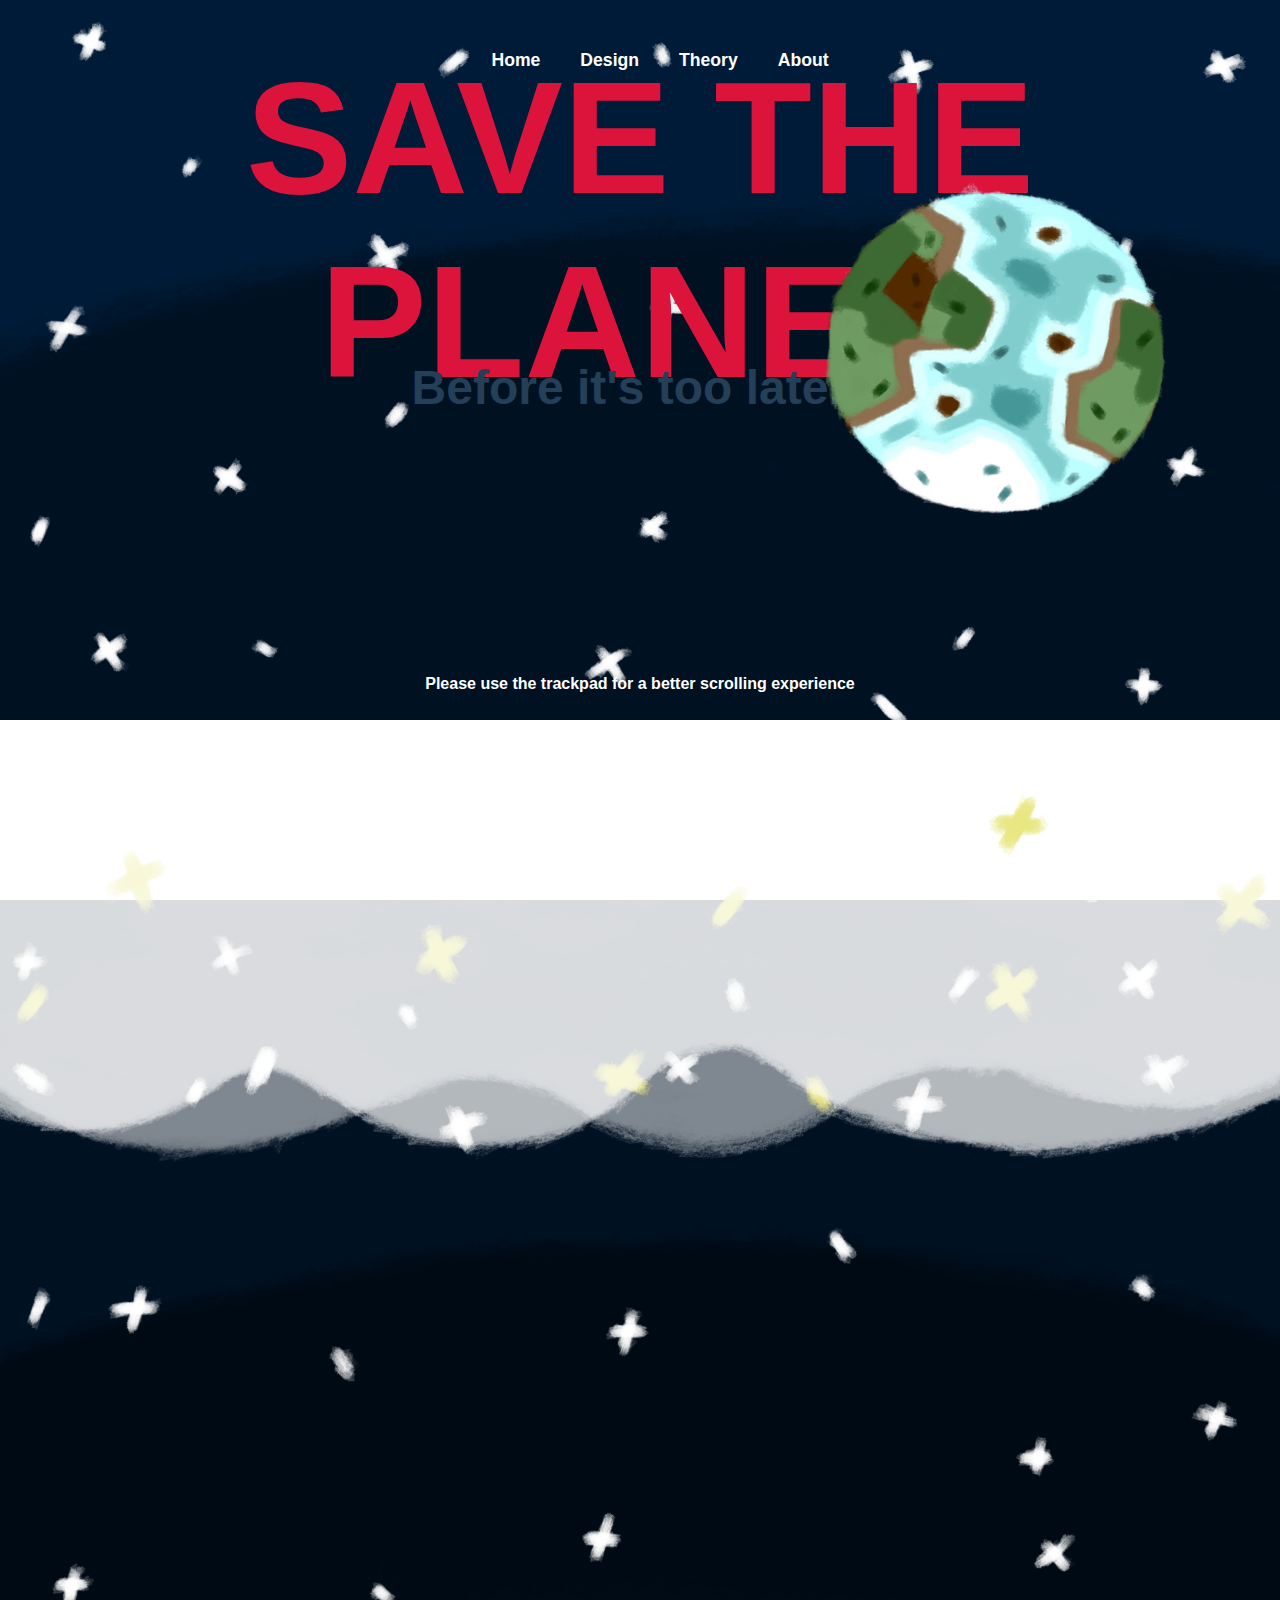
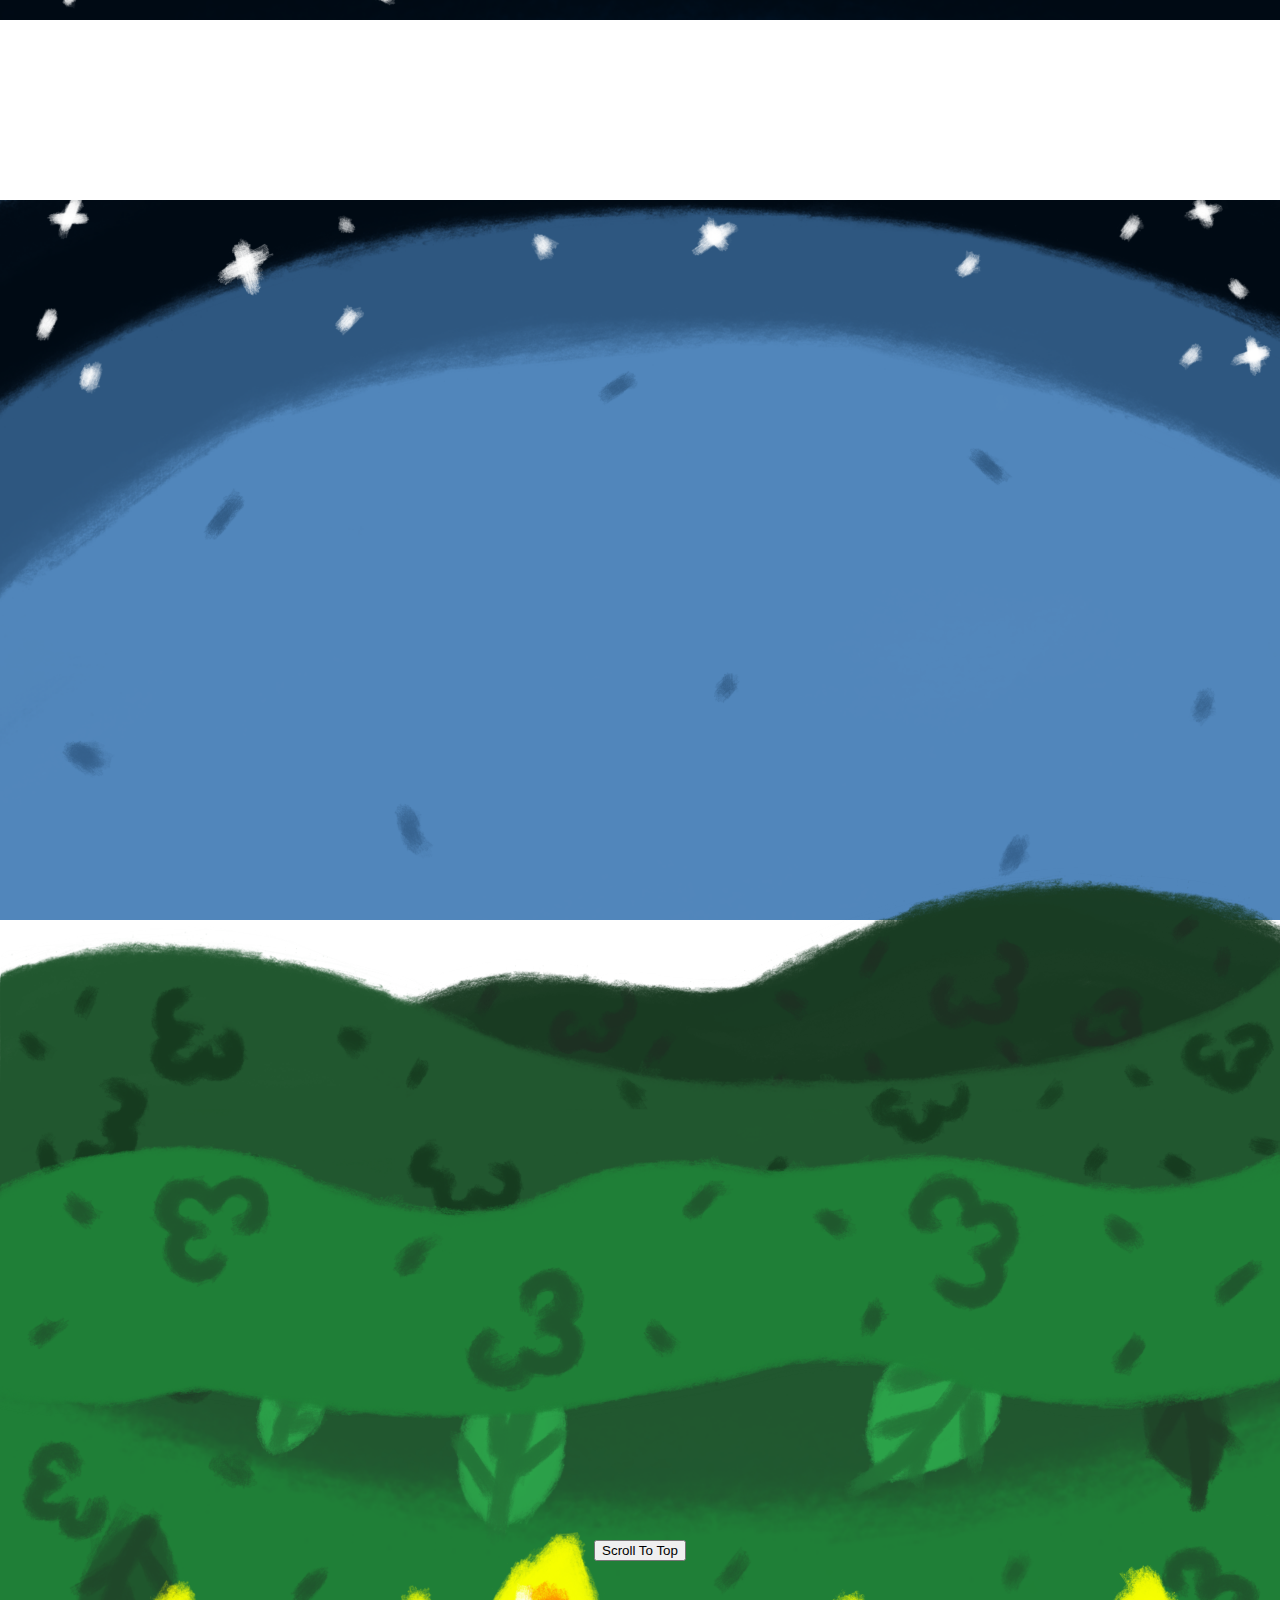
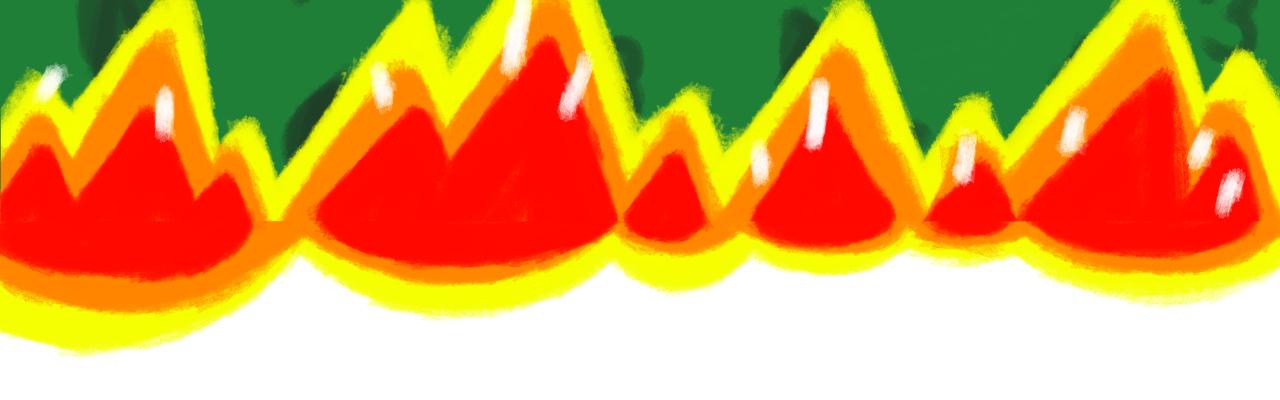
<file: index.html>
<!DOCTYPE html>
<html lang="en">
<head>
    <meta charset="UTF-8">
    <meta name="viewport" content="width=device-width, initial-scale=1.0">
    <meta name="description" content="2438270 Interactive Media Webpage">
    <meta name="description" content="Website Home page">
    <meta name="description" content="Animal Conservation website">
    <meta name="author" content="Brad Simbizi">
    <meta name="Keywords" content=
    "Brad, 
    Brad Simbizi, 
    Animal Conservation, 
    climate change, 
    global warming">
    <title>Animal Conservation website</title>
    <!-- <script src="https://cdnjs.cloudflare.com/ajax/libs/d3/7.8.5/d3.min.js"></script> -->
    <link rel="stylesheet" href="./styles/style.css">
    



    <script type="application/Id+json">
        {
            "@content": "https://github.com/BakedBeanBuritto/Animal-Conservation-Website"
            "@type": "Animal Conservation website",
            "headline": "Animal Conservation website",
            "author":[{
                "@type": "Person",
                "name":"Brad Simbizi",
                "url": "https://github.com/BakedBeanBuritto/Animal-Conservation-Website"
            }]
        }
    </script>
</head>

<body>
    <header>
        <nav>

        </nav>
    </header>

    <main>
      <div class="parallax">
        <h1 id="text">SAVE THE PLANET</h1>
        <h2 id="subText">Before it's too late...</h2>
        <h3 id="trackpad">Please use the trackpad for a better scrolling experience</h3>

        <img src="./images/Space.png" alt="" id="space">
        <img src="./images/Earth.png" alt="" id="earth">
      </div>

      <div class="parallax">
        <img src="./images/Stars1.png" alt="" id="stars1">
        <img src="./images/Stars2.png" alt="" id="stars2">
        <img src="./images/DarkSpace.png" alt="" id="darkSpace">
        <article id="para1">
          <p>
            This blue marble floating in the endless abyss has been around for an estimated 4.45 billion years, give or take 50 million years, as stated in this <a href="https://education.nationalgeographic.org/resource/age-earth/" target="_blank" rel="noopener noreferrer">National Geographic article</a>. Interestingly enough, the Earth is no stranger to a mass extinction event. In the Earth’s lengthy history. It has seen 5 full mass extinction events. The most famous being the asteroid that wiped out the dinosaurs during the Mesozoic era. 
          </p>
          <p>
            All 5 mass extinction events the planet has experienced thus far have been brought about by unpredictable weather changes, or by cosmic annihilation at the hands of giant rocks crashing into the planet. This is not currently the case for us. 
          </p>
        </article>
      </div>
      
      <div class="parallax">
        <img src="./images/Sky.png" alt="" id="sky">
        <img src="./images/Hills.png" alt="" id="hill">
        <img src="./images/Fire.png" alt="" id="fire">

        <article id="para2">
          <p >
            The Earth is experiencing an event like no other. A mass extinction event cause by human activity. A notible culprit accelerating this event is climate change. The <a href="https://education.nationalgeographic.org/resource/age-earth/" target="_blank" rel="noopener noreferrer">United Nations</a> defines climate change as the long term shift in temperatures an weather patters. They further stat that these changes can occur naturally, but since the turn of the 1800s, human activity has become the main contributor to climate change. Primarily from burning fossil fuels, and releasing Greenhouse gasses into the atmosphere. 
          </p>
        </article>
      </div>

      <div class="parallax">
        
        <!-- <img src="./images/Cloud3.png" alt="" id="Cloud3">
        <img src="./images/Cloud4.png" alt="" id="Cloud4"> -->
        <img src="./images/LeavesBackground.png" alt="" id="FactBackground">
        <button class="button" onclick="scrollToTop()">Scroll To Top</button>
      </div>
    </main>
</body>
<script src="./scripts/parallax.js"></script>
<script src="./scripts/ScrollTop.js"></script>
<script type="module" >import{initialise} from "./scripts/nav.js"
        initialise("Home")</script>
    
</html>
</file>
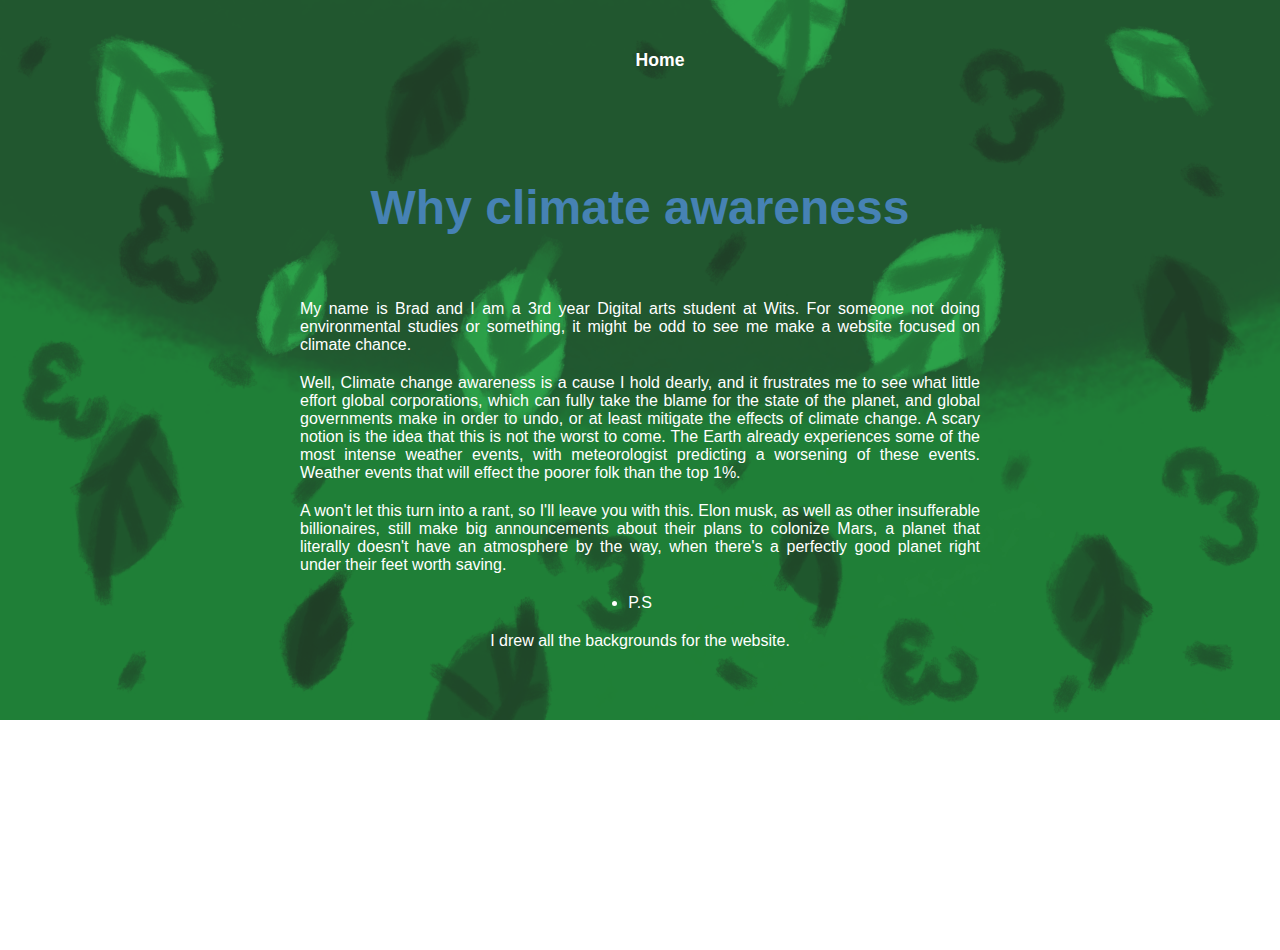
<file: about/index.html>
<!DOCTYPE html>
<html lang="en">
<head>
    <meta charset="UTF-8">
    <meta name="viewport" content="width=device-width, initial-scale=1.0">
    <meta name="description" content="2438270 Interactive Media Webpage">
    <meta name="description" content="Website About page">
    <meta name="description" content="Animal Conservation website">
    <meta name="author" content="Brad Simbizi">
    <meta name="Keywords" content=
    "Brad, 
    Brad Simbizi, 
    Animal Conservation, 
    climate change, 
    global warming">
    <title>About Me</title>
    <link rel="stylesheet" href="../styles/style.css">

    <script type="application/Id+json">
        {
            "@content": "https://github.com/BakedBeanBuritto/Animal-Conservation-Website"
            "@type": "Animal Conservation website",
            "headline": "Animal Conservation website",
            "author":[{
                "@type": "Person",
                "name":"Brad Simbizi",
                "url": "https://github.com/BakedBeanBuritto/Animal-Conservation-Website"
            }]
        }
    </script>
</head>
<body>
    <header>
        <nav>

        </nav>
    </header>
    <div class="parallax">
        <img src="../images/LeavesBackground.png" alt="" id="space">
        <h2 class="why">Why climate awareness</h2>
    </div> 

    <main>
        <article class="about">
            <p>
                My name is Brad and I am a 3rd year Digital arts student at Wits. For someone not doing environmental studies or something, it might be odd to see me make a website focused on climate chance. 
            </p>
            <p>
                Well, Climate change awareness is a cause I hold dearly, and it frustrates me to see what little effort global corporations, which can fully take the blame for the state of the planet, and global governments make in order to undo, or at least mitigate the effects of climate change. A scary notion is the idea that this is not the worst to come. The Earth already experiences some of the most intense weather events, with meteorologist predicting a worsening of these events. Weather events that will effect the poorer folk than the top 1%.
            </p>
            <p>
                A won't let this turn into  a rant, so I'll leave you with this. 
                Elon musk, as well as other insufferable billionaires, still make big announcements about their plans to colonize Mars, a planet that literally doesn't have an atmosphere by the way, when there's a perfectly good planet right under their feet worth saving. 
            </p>
            <li>P.S</li>
            <p>
                I drew all the backgrounds for the website.
            </p>
        </article>
    </main>

</body>
<!-- <script src="../scripts/parallax.js"></script> -->
<script type="module" >import{initialiseBackToMain} from "../scripts/nav.js"
        initialiseBackToMain("Home")</script>
        
</html>
</file>
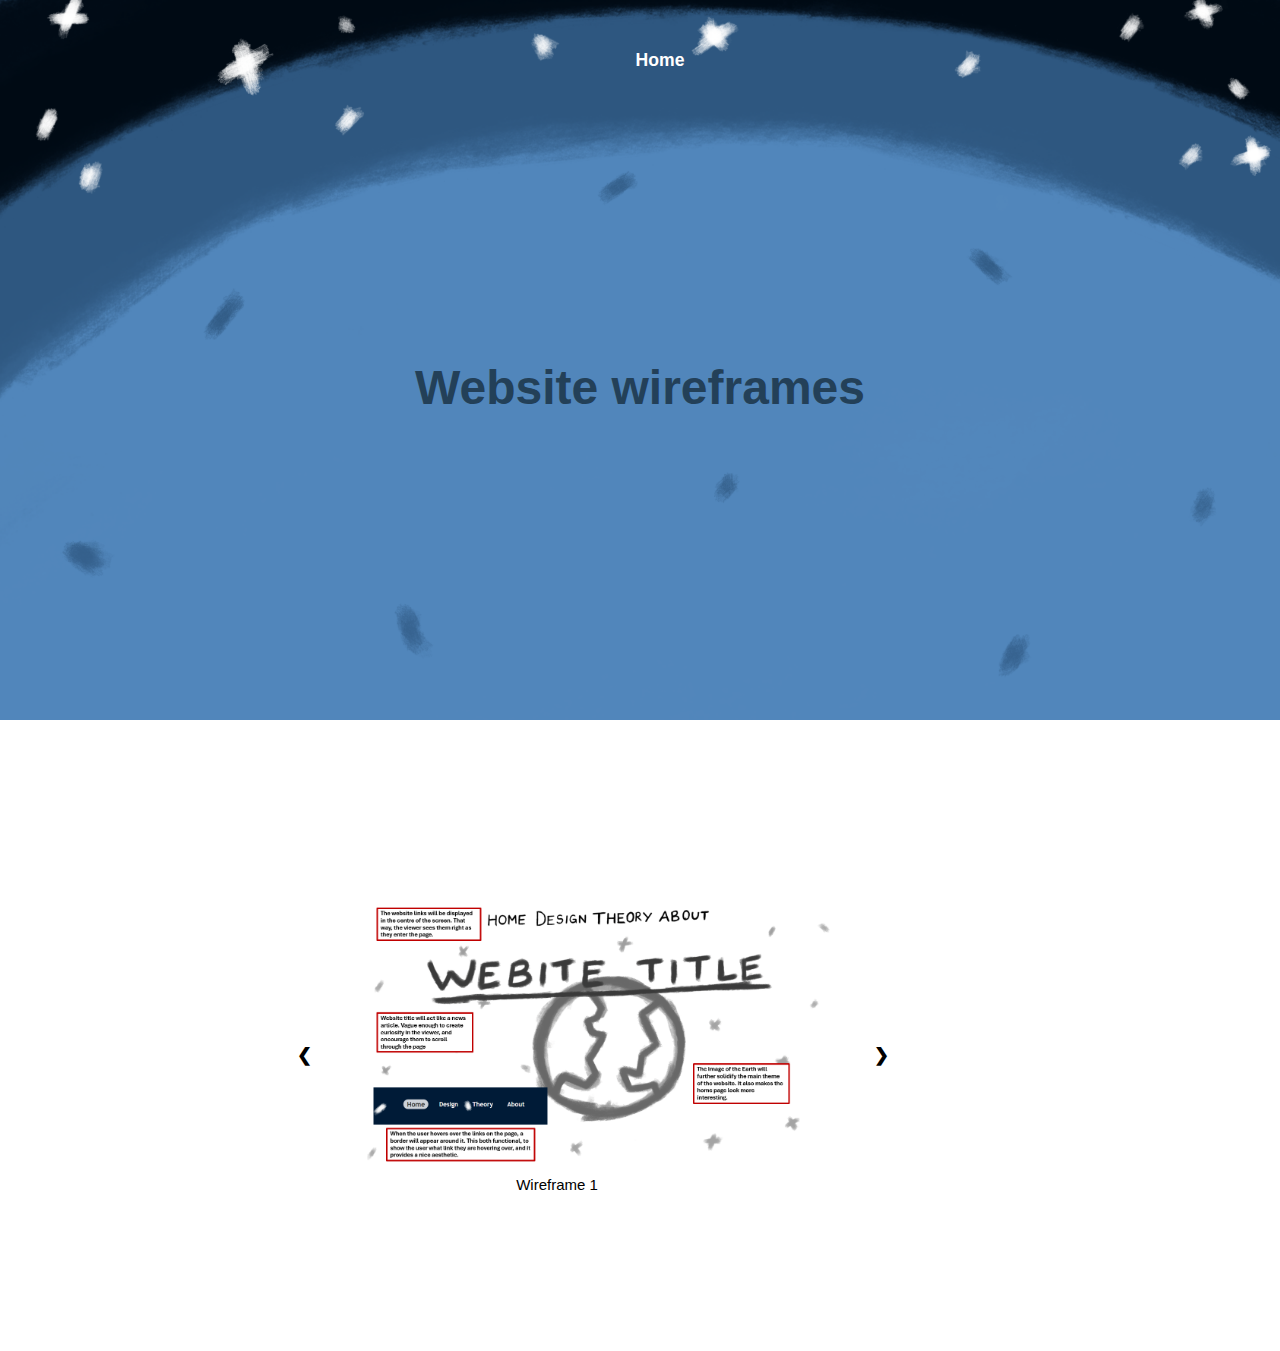
<file: design/index.html>
<!DOCTYPE html>
<html lang="en">
<head>
    <meta charset="UTF-8">
    <meta name="viewport" content="width=device-width, initial-scale=1.0">
    <meta name="description" content="2438270 Interactive Media Webpage">
    <meta name="description" content="Website Design page">
    <meta name="description" content="Animal Conservation website">
    <meta name="author" content="Brad Simbizi">
    <meta name="Keywords" content=
    "Brad, 
    Brad Simbizi, 
    Animal Conservation, 
    climate change, 
    global warming">
    <title>Design Section</title>
    <link rel="stylesheet" href="../styles/style.css">
    <link rel="stylesheet" href="../styles/slideshowStyle.css">

    <script type="application/Id+json">
        {
            "@content": "https://github.com/BakedBeanBuritto/Animal-Conservation-Website"
            "@type": "Animal Conservation website",
            "headline": "Animal Conservation website",
            "author":[{
                "@type": "Person",
                "name":"Brad Simbizi",
                "url": "https://github.com/BakedBeanBuritto/Animal-Conservation-Website"
            }]
        }
    </script>
</head>
<body>
    <header>
        <nav>

        </nav>
    </header>
    <div class="parallax">
        <h2 id="subText">Website wireframes</h2>
        <img src="../images/Sky.png" alt="">
    </div>
    <main>
        <article class="article">
            <div class="slideshow-container">
                <div class="mySlide">
                    <img src="../images/Wireframe1.png" alt="Wireframe 1" width="60%" title="Wireframe 1">
                    <div class="text">Wireframe 1</div>
                </div>
    
                <div class="mySlide">
                    <img src="../images/Wireframe2.png" alt="Wireframe 2" width="60%" title="Wireframe 2">
                    <div class="text">Wireframe 2</div>
                </div>
    
                <div class="mySlide">
                    <img src="../images/Wireframe3.png" alt="Wireframe 3" width="60%" title="Wireframe 3">
                    <div class="text">Wireframe 3</div>
                </div>
    
                <div class="mySlide">
                    <img src="../images/Wireframe4.png" alt="Wireframe 4" width="60%" title="Wireframe 4">
                    <div class="text">Wireframe 4</div>
                </div>
    
                <div class="mySlide">
                    <img src="../images/Wireframe5.png" alt="Wireframe 5" width="60%" title="Wireframe 5">
                    <div class="text">Wireframe 5</div>
                </div>
                <div class="mySlide">
                    <img src="../images/Wireframe6.png" alt="Wireframe 6" width="60%" title="Wireframe 6">
                    <div class="text">Wireframe 6</div>
                </div>
                <div class="mySlide">
                    <img src="../images/Wireframe7.png" alt="Wireframe 7" width="60%" title="Wireframe 7">
                    <div class="text">Wireframe 7</div>
                </div>
                <a class="prev" onclick="plusSlides(-1)">&#10094</a>
                <a class="next" onclick="plusSlides(1)">&#10095</a>
            </div>
        </article>
    </main>
</body>
<script src="../scripts/slideshow.js"></script>
<script type="module" >import{initialiseBackToMain} from "../scripts/nav.js"
        initialiseBackToMain("Home")</script>
</html>
</file>
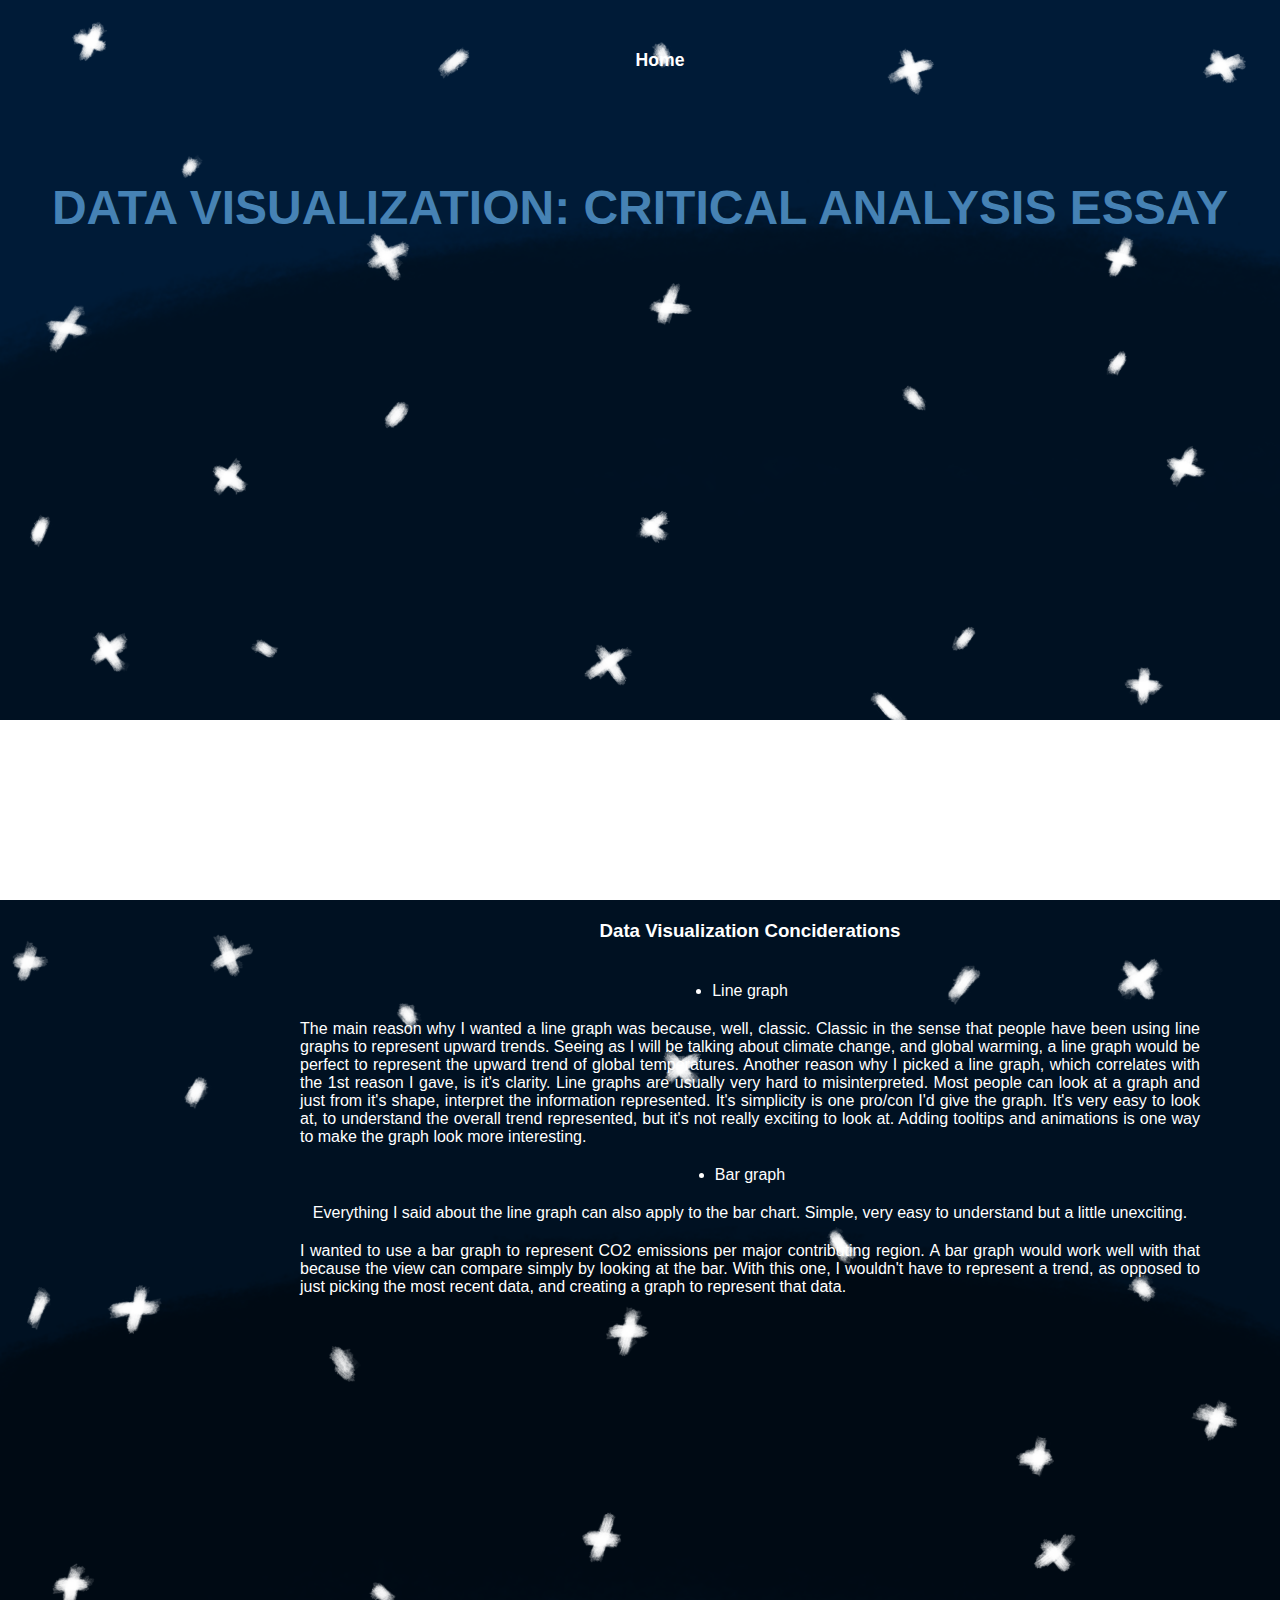
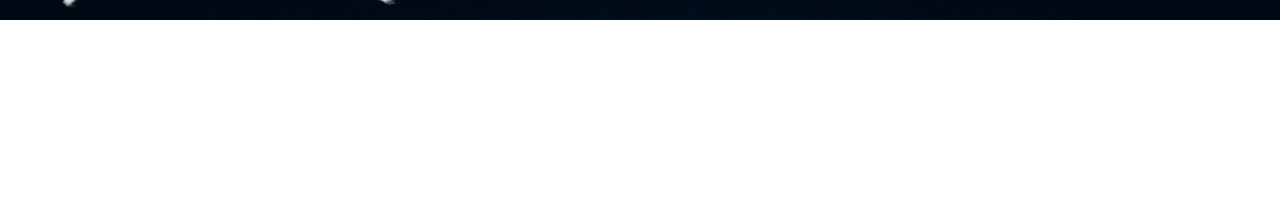
<file: theory/index.html>
<!DOCTYPE html>
<html lang="en">
<head>
    <meta charset="UTF-8">
    <meta name="viewport" content="width=device-width, initial-scale=1.0">
    <meta name="description" content="2438270 Interactive Media Webpage">
    <meta name="description" content="Website Theory page">
    <meta name="description" content="Animal Conservation website">
    <meta name="author" content="Brad Simbizi">
    <meta name="Keywords" content=
    "Brad, 
    Brad Simbizi, 
    Animal Conservation, 
    climate change, 
    global warming">
    <title>Theory Section</title>
    <link rel="stylesheet" href="../styles/style.css">

    
    <script type="application/Id+json">
        {
            "@content": "https://github.com/BakedBeanBuritto/Animal-Conservation-Website"
            "@type": "Animal Conservation website",
            "headline": "Animal Conservation website",
            "author":[{
                "@type": "Person",
                "name":"Brad Simbizi",
                "url": "https://github.com/BakedBeanBuritto/Animal-Conservation-Website"
            }]
        }
    </script>
</head>
<body>
    <header>
        <nav>

        </nav>
    </header>

    <main>
        <div class="parallax">
            <img src="../images/Space.png" alt="" id="space">
            <h2 class="why">DATA VISUALIZATION: CRITICAL ANALYSIS ESSAY</h2>
        </div> 
        <div class="parallax">
            <img src="../images/DarkSpace.png" alt="" id="space">
        </div> 
        <article>
            <section class="about">
                <iframe src="../Essay/Brad Simbizi 2438270 Interactive Media DATA VISUALIZATION essay.pdf" frameborder="0" width="900" height="600"></iframe>

                <h3>Data Visualization Conciderations</h3>
                <p>
                    <li>Line graph</li>
                    <p>
                        The main reason why I wanted a line graph was because, well, classic. Classic in the sense that people have been using line graphs to represent upward trends. Seeing as I will be talking about climate change, and global warming, a line graph would be perfect to represent the upward trend of global temperatures. 
                        Another reason why I picked a line graph, which correlates with the 1st reason I gave, is it's clarity. Line graphs are usually very hard to misinterpreted. Most people can look at a graph and just from it's shape, interpret the information represented. 

                        It's simplicity is one pro/con I'd give the graph. 
                        It's very easy to look at, to understand the overall trend represented, but it's not really exciting to look at. Adding tooltips and animations is one way to make the graph look more interesting.
                    </p>
                    <li>Bar graph</li>
                    <p>
                        Everything I said about the line graph can also apply to the bar chart. Simple, very easy to understand but a little unexciting. 
                    </p>
                    <p>
                        I wanted to use a bar graph to represent CO2 emissions per major contributing region. A bar graph would work well with that because the view can compare simply by looking at the bar. With this one, I wouldn't have to represent a trend, as opposed to just picking the most recent data, and creating a graph to represent that data.
                    </p>
                </p>
            </section>
            <!-- <h3>INTRODUCTION</h3>
            <p>
                Raw data can be difficult to interpret, especially at a moment’s notice. Users often zoom through websites at such a pace that encountering a set of data, displayed as is, mid-scroll can throw the user off, and run the risk of stirring them away from the main message the data tried to convey. This is worse when it is data the developer desperately needs the user to engage with. If the data is too confusing for the user to engage with, it will most likely push them away. 
            </p>
            <p>
                There needed to be a way to represent data in a more accessible way. This is where data visualization techniques come in. Providing a much-needed compact representation of complex data. The use of data visualization techniques can go either way. They could either effectively and efficiently represent data, or they could make the already complicated data even harder to interpret. Understanding and analysing why is the main aim of this paper. Investigating how these techniques work to convey the information presented in a case study; data-driven journalism piece.  
            </p>
            <h3>THEORY OF DATA VISUALIZATION </h3>
            <p>
                Before analysing the visual representation, I feel it is important to set a foundational understanding of what data visualization is, with the help of a few scholarly sources. This will make analysing the case study a bit easier. 
                Like many other concepts, data visualization is grounded by a few theories. For example, Jenny Kidd’s theory of representation and visual communication (2015: 26), which will provide a basis for understanding the effectiveness of visual representations in relation to web journalism. Something important to mention is the significance of semiotics within visual representation. Particularly the connotations associated with images. Jenny Kidd citing Machin and Mayr’s suggestions on the connotative implication of visual signs and how they convey meaning to the viewer. 
            </p>
            <p>
                The most important point made being: “Third, that what an image connotes may, in some contexts, be a matter of free association, but that for the most part, where image makers need to get a specific idea across, they will rely on established connotators which they feel confident their target audiences will understand” (Machin et al., 2012: 50–51, cited in Jenny Kidd, 2015: 27). 
            </p>
            <p>
                I find this interesting because of how images are used to convey meaning. For instance, when a graphic uses this symbol (figure 1), most assume it is about an individual because of its connotation. Place multiple together, highlight a few, and add some context as to what they are referring to and you have effectively used semiotics to represent data in the form of visual signs (figure 2). Context is very important in this instance. Context and an already established assumption about what the signs represent. 
            </p>
            <p>
                The last theory I would like to look at before analysing the case study is Qi Li’s (2020) chapter on data visualization. In this reading, Li touches on the origins of data visualization, and quotes the definitions proposed by a few other scholars (Qi Li, 2020: 19). These definitions follow the same logic. The definition I derived from the reading is: data visualization as the process of transforming and conveying data into graphical format, which allows for an easier intake of information and an easier process of interpretation and comprehension.  
            </p>
            <h3>DATA VISUALIZATION ANALYSIS: A CASE STUDY</h3>
            <p>
                To take this discussion further, I will analyse the effectiveness of the data visualization of a chosen data-driven journalism project, in relation to several key points. The project I have chosen to analyse is the <a href="https://infoamazonia.org/en/2023/08/03/welcome-to-the-amazon-underworld/" target="_blank" rel="noopener noreferrer">INFOAMAZONIA</a> 2023 report on the illegal activities in and around the amazon.
            </p>
            <p>
                <li>
                    Project Overview
                </li>
                <p>
                    This journalism project was published on the 3rd of August 2023. Its main aim was to investigate the way the Amazon is exploited. Not only is it used as a crucial transit point for criminal organizations, but it also suffers from resource theft and deforestation, as a result of the ever-expanding control these organizations have. The thick overgrowth of the Amazon, coupled with its geography, provides almost unpoliced passage, which these criminal organizations take full advantage of. 
                </p>
                <li>Data Visualization Techniques</li>
                <p>
                    When looking at the effectiveness of visualization techniques used in the article, turning to Cole Nussbaumer Knaflic’s chapter on choosing an effective visual. The article uses a combination of visualization techniques. The first, and most used technique is a heatmap.
                </p>
                <p>
                    The heatmap in the project (figure 4) is different to the heatmap (data put into a table) listed in Knaflic’s chapter (2015: 36). However, the heatmaps in the journalism project employs highlighted sections of the map of South America to represent a covered area in relation to a whole (figure 4 vs figure 5). It also helps with representing scale. This heatmap is made more effective with the aid of the sidebar giving context as to why the area is highlighted. This heatmap is perfect for the information convey because it represents the data (60% of the territory contains organizations either locked in conflict, or co-existing), compared to the whole Amazon. Viewers are able to look at the heatmap of the whole Amazon, and piece together, in relative size, the areas controlled by certain groups, or areas with organizations fighting for territory. This heatmap requires both parts to fully understand the scale.
                </p>
                <p>
                    The project also employs a few graphs to represent data. For example, the project mentions the death rate of a department in Colombia (figure 6). This graph is also very effective in representing the data for a few reasons. The graph simply represents the number of victims over a period of 4 years. A bar graph would have done enough to represent the data. But what makes this particular graph more effective is that it also represents a trend. The viewer can see spikes, and trough, but it also paints a stark representation of the trend in deaths throughout the years. The heatmap is a bit difficult to interpret, however. My immediate assumption is that it represents the areas within the departments where these victims lost their lives, but it is not really mentioned. 
                </p>
                <p>
                    The final data visualization I want to mention is the usage of a donut graph (figure 7), which Knaflic (2015: 65) vehemently dislikes. The main reason for this hatred is because of the difficulty of interpreting segment in a pie graph. The only exception I could see from this graph was that it represented one piece of data, so it made understanding the graph easier. However, the data represented feels too little to use a donut graph. Simple text would have worked as effectively. It is also apparent that this project did not employ too many signs and symbols to represent placeholders. So, I couldn’t really utilize Jenny Kidd’s semiotic approach to analyse aspects of the project. 
                </p>
                <li>Interactivity and User Engagement</li>
                <p>
                    The journalism project fails slightly in this department. The only real interaction the viewer has with the project is scrolling down through the information given, and an interactive map (figure 8) that can be found further down the page. The viewer is given a map that displays information when they hover over an area. This map provides different information on the groups controlling the region and what illegal activity they partake in the most. 
                </p>
                <li>UI/UX Design Principles</li>
                <p>
                    The project was effective in this department. The website’s UI design is relatively clean and easy to understand. The user experience also allowed for a better understanding of the data as information was clearly labelled, there was minimal cluttering. The map of the Amazon would also zoom in to locations that were relevant to the information given. The information was also given in a concise manner. None of it felt too overwhelming to look at, despite the weight of the data it was representing. The text that accompanied the data made it easier to make the connection and provide context for what I was looking at and attempting to understand. 
                </p>
                <li>Data-driven storytelling</li>
                <p>
                    When trying to understand how the project incorporates data-driven storytelling, a scholar I felt would help ground my understanding was Barbara Tversky’s Implications for Data Storytelling (). At first, the idea of storytelling in relation to data visualization seemed slightly foreign to me. Its apparent that a good “narrative” is required to fully articulate the finer points the data is conveying. A data-driven projects requires a “story” in order to fully perceive and understand the events the data is representing. It is about a retelling of events which the case study does very well. It provides a steady flow of events that really help to shape the context around the data. The cartels and criminal organization’s infighting. Their use of the Amazon. How the illegal activity affects the natural environment. 
                </p>
                <li>Emotional Impact</li>
                <p></p>
            </p>
            </section> -->

            

        </article>

    </main>
    
    
</body>
<script type="module" >import{initialiseBackToMain} from "../scripts/nav.js"
        initialiseBackToMain("Home")</script>
</html>
</file>
<file: styles/style.css>
*{
    font-family:'Trebuchet MS', 'Lucida Sans Unicode', 'Lucida Grande', 'Lucida Sans', Arial, sans-serif;
    margin: 0;
    box-sizing: border-box;
}

/* html{
    scroll-snap-type: y mandatory;
} */

header{
    position: absolute;
    width: 100%;
    align-items: center;
    z-index: 100;
}

body{
    background-color: white;
    overflow-x: hidden;
    min-height: 100vh;
}

/* styling for my page's links */
nav ul{
    display: flex;
    justify-content: center;
    margin: 50px;
    list-style: none;
}

nav a{
    color: #ffffff;
    font-size: 1.1em;
    font-weight: 600;
    padding: 3px 10px;
    margin: 10px;
    text-decoration: none;
    transition: .5s;
}

nav a:hover{
    background: rgb(255, 255, 255);
    color: rgb(0, 0, 0);
    transition: 0.2s;
    font-size: 1.2em;
    border-radius: 30px;
}

/* maybe this will turn out to be a horrific idea, but i dont know. the original idea was to have scroll snapping and a parallax, to make the website more interesting, but the scroll snap didnt work properly with the scrollwheel, so i opted for simple parallax layers */

.parallax{
    position: relative;
    display: flex;
    justify-content: center;
    align-items: center;
    height: 100vh;
    /* background: url('/images/Space.png');
    background-size: cover;
    background-position: center;
    background-attachment: fixed; */
}
h1{
    top:20%;
    transform: translateY(-50%);
    text-align: center;
    width:100%;
    left:0;
}
#text{
    position:absolute;
    padding-top: 100px;
    font-size: 10em;
    color: crimson;
    z-index: 1;
}
#subText{
    top: 40%;
    position:absolute;
    font-size: 3em;
    color: rgb(35, 64, 88);
    z-index: 1;
}
#trackpad{
    top: 75%;
    position:absolute;
    font-size: 1em;
    color: rgb(255, 255, 255);
    z-index: 1;
}
#para1, #para2{
    display: flex;
    flex-direction: column;
    gap: 20px;
    top: 100%;
    text-align: justify;
    padding: 300px;
    position:absolute;
    color: rgb(255, 255, 255);
    z-index: 0;
}

.parallax img{
    position: absolute;
    top: 0;
    left: 0;
    width: 100%;
    pointer-events:none;
}
.parallax img#earth{
    z-index: 1;
}

.parallax img#stars1, img#stars2{
    transform: translateY(-450px);
    z-index: 1;
}

.parallax img#hill{
    transform: translateY(500px);
    z-index: 1;
}
.parallax img#fire{
    transform: translateY(1060px);
    z-index: 1;
}

.parallax img#Cloud1, img#Cloud2, img#Cloud3{
    transform: translateY(120px);
    z-index: 1;
}

.parallax img#Leaves1, img#Leaves1{
    transform: translateY(120px);
    z-index: 1;
}

.about{
    position: absolute;
    display: flex;
    flex-direction: column;
    gap: 20px;
    top: 0%;
    text-align: justify;
    padding: 300px;
    color: rgb(255, 255, 255);
    align-items: center;
}
.why{
    top: 20%;
    position:absolute;
    font-size: 3em;
    color: steelblue;
    z-index: 1;
}
.button{
    z-index: 100;
}

/* This is perhaps the worst way to do this. Separating them into classes like this. The main reason i did this was to make sure i can customize each section, and make them look unique. If there's a way to do it through JavaScript, at this moment, i am not aware of that method.  */

/* .Section1{
    padding: 1rem;
    height: 100vh;
    scroll-snap-align: start;
    position: relative;
    background: url(/images/Space.png);
    background-size: cover;
    background-position: center;
}
.title{
    font-family:Impact, Haettenschweiler, 'Arial Narrow Bold', sans-serif;
    padding: 50px;
    word-spacing: 100px;
    width: 900px;
    color:rgb(255, 255, 0);
    left:0;
    font-size: 200px;
}

.Section2{
    padding: 1rem;
    height: 100vh;
    scroll-snap-align: start;
    position: relative;
    background: url(/images/Dino.png);
    background-size: cover;
    background-position: center;
    scroll-behavior: smooth;
}

.Section3{
    padding: 1rem;
    height: 100vh;
    scroll-snap-align: start;
    text-align:center;
    position: relative;

    background: url(/images/Space.png);
    background-size: cover;
    background-position: center;
    
}

.Section4{
    
    padding: 1rem;
    height: 100vh;
    scroll-snap-align: start;
    text-align:center;
    position: relative;

    background: url(/images/Space.png);
    background-size: cover;
    background-position: center;
    
}

.Section5{
    padding: 1rem;
    height: 100vh;
    scroll-snap-align: start;
    text-align:center;
    position: relative;

    background: url(/images/Space.png);
    background-size: cover;
    background-position: center;
} */

/* h1{
    position: absolute;
    top:50%;
    transform: translateY(-50%);
    text-align: center;
    color: white;
    width:100%;
    left:0;
    font-size: calc(1rem+3vw);
} */
</file>
<file: styles/slideshowStyle.css>
* {box-sizing:border-box}

.slideshow-container{
    position:relative;
    margin: auto;
    left: 15%;
} 

.mySlide{
    display: block;
}

.prev, .next{
    position: absolute;
    cursor:pointer;
    top:150px;
    right:105%;
    width:auto;
    margin-top:-22px;
    padding:16px;
    color:rgb(0, 0, 0);
    font-weight:bold;
    font-size:18px;
    transition:0.6s ease;
    border-radius:0 3px 3px 0;
    user-select:none;
}

.next{
    right:31%;
    border-radius:3px 0 0 3px;
}

.prev:hover, .next:hover{
    background-color:
    rgba(35, 35, 35, 0.159);
}

.text{
    position:relative;
    color:#000000;
    font-size:15px;
    padding:8px 12px;
    right:200px;
    width:auto;
    text-align:center;
}

.numbertext{
    color:#000000;
    font-size:20px;
    padding:10px 14px;
    position:absolute;
}
article{
    text-align: justify;
    margin-right: 250px;
    margin-left: 250px;
    margin-bottom: 150px;
}
</file>
